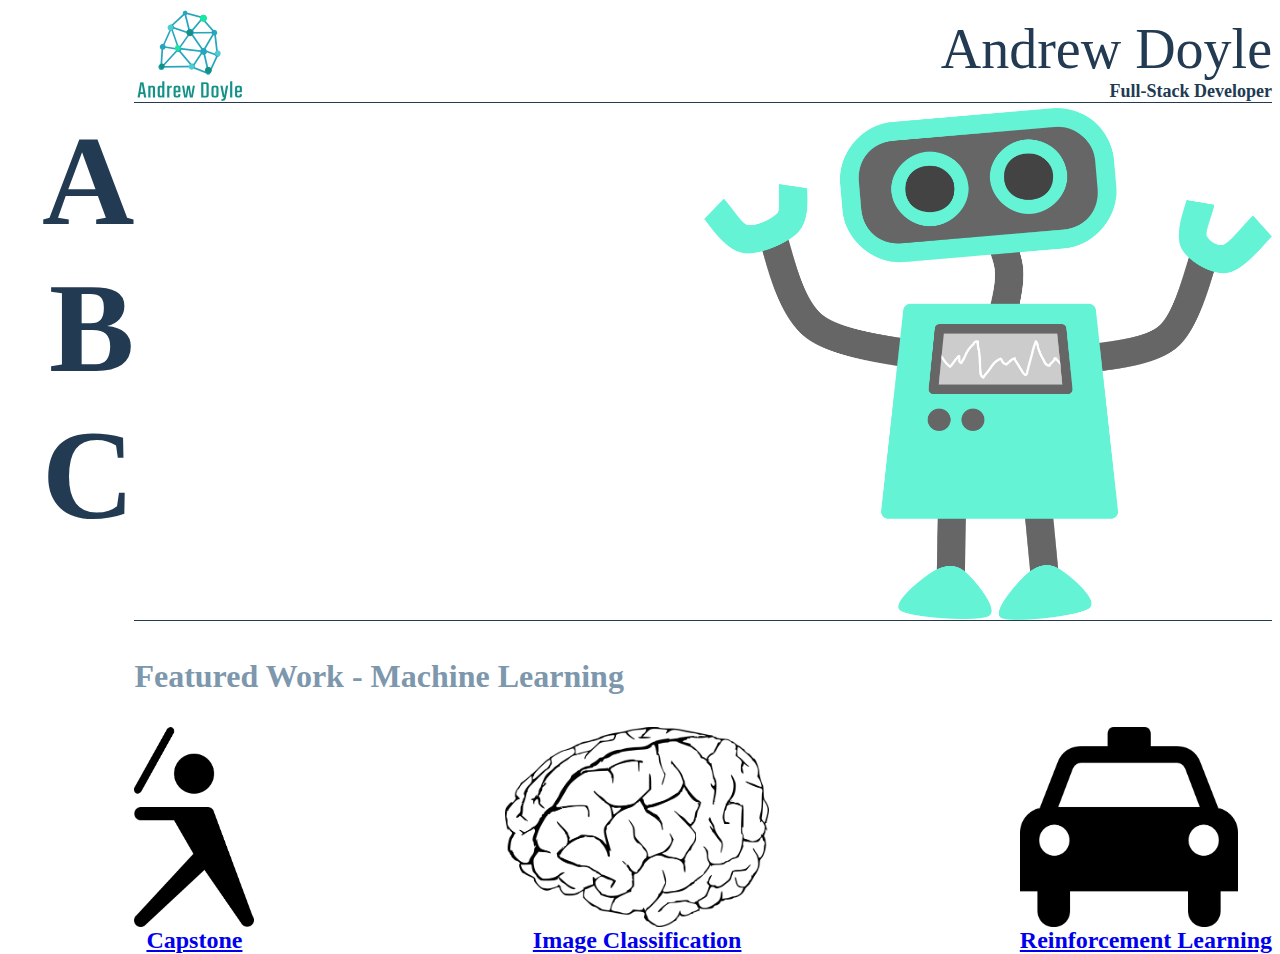
<file: Portfolio-Site/portfolio_site.html>
<!doctype html>

<html lang="en">
<head>
	<meta charset="utf-8">
	<meta name="viewport" content="width=device-width, initial-scale=1">
	<link href="css/styles.css" rel="stylesheet">
	<title>Andrew Doyle</title>
</head>

<body>
	<header class="right">
	  <img src="img/logo.png" alt="Logo">
		<div id="information">
			<h1>Andrew Doyle</h1>
			<h2 class="right">Full-Stack Developer</h2>
		</div>
	</header>
	<hr class="main right">
	<div class="main-section clear-both">
	  <div class="sidebar">
	    <ul class="menu">
		    <li>A</li>
		    <li>B</li>
		    <li>C</li>
	    </ul>
	   </div>
	  <div id="main-image-container"><img id="main-image" src="img/blue_robot.png" alt="Robot"></div>
	</div>
	<hr class="main right">
	<footer>
		<p class="main right clear-both">Featured Work - Machine Learning</p>
		<div class="projects main right clear-both">
			<div id="Project_1">
				<img class="project-image" src="img/baseball.png" alt="Baseball">
				<div class="center" ><a href="https://github.com/atDoyle/Udacity-Machine-Learning/tree/master/capstone" target="_blank">Capstone</a></div>
			</div>
			<div id="Project_2">
				<img class="project-image" src="img/brain.png" alt="Neural Network">
				<div class="center" ><a href="https://github.com/atDoyle/Udacity-Machine-Learning/tree/master/image_classification" target="_blank">Image Classification</a></div>
			</div>
			<div id="Project_3">
				<img class="project-image" src="img/cab.png" alt="Taxi Cab">
				<div class="center" ><a href="https://github.com/atDoyle/Udacity-Machine-Learning/tree/master/smartcab" target="_blank">Reinforcement Learning</a></div>
			</div>
		</div>
	</footer>
</body>
</html>
</file>
<file: Portfolio-Site/css/styles.css>
header {
	margin: 0;
	border: 0;
	padding: 0;
	display: flex;
	font-family: "Calibri";
	width: 90%;
	justify-content: space-between;
	align-items: flex-end;
}

h1 {
  font-size: 56px;
  font-weight: normal;
  color: #223A52;
  margin: 0;
  padding: 0;
}

h2 {
  font-size: 18px;
  font-weight: bold;
  color: #223A52;
  margin: 0;
  padding: 0;
}

hr {
	margin: 0;
	margin-bottom: 5px;
	border: none;
	height: 1px;
	background-color: #223A52;
}

.main-section {
	margin: 0;
	border: 0;
	padding: 0;
	display: flex;
	justify-content: space-between;
}

.sidebar {
	font-size: 10vw;
	margin: 0;
	padding: 0;
	font-weight: bold;
	font-family: "Calibri";
	color: #223A52;
	width: 10%;
	height: 100%;
}
.menu {
  list-style-type: none;
  text-align: right;
  margin: 0;
  padding: 0;
}

#main-image {
	display: block;
	max-height: 512px;
	max-width: 100%;
}

.main {
	width: 90%;
}

.project-image {
	max-width: 100%;
	display: block;
	max-height: 200px;
	padding: 0;
	margin: 0;
}

.left {
	float: left;
}

.right {
	float: right;
}

.clear-both {
	clear: both;
}

footer {
  font-size: 32px;
  font-weight: bold;
  color: #7d97ad;
  margin: 0;
  padding: 0;
}

.projects {
    display: flex;
    justify-content: space-between;
    font-size: 24px;
}

.center {
  text-align: center;
}
</file>
